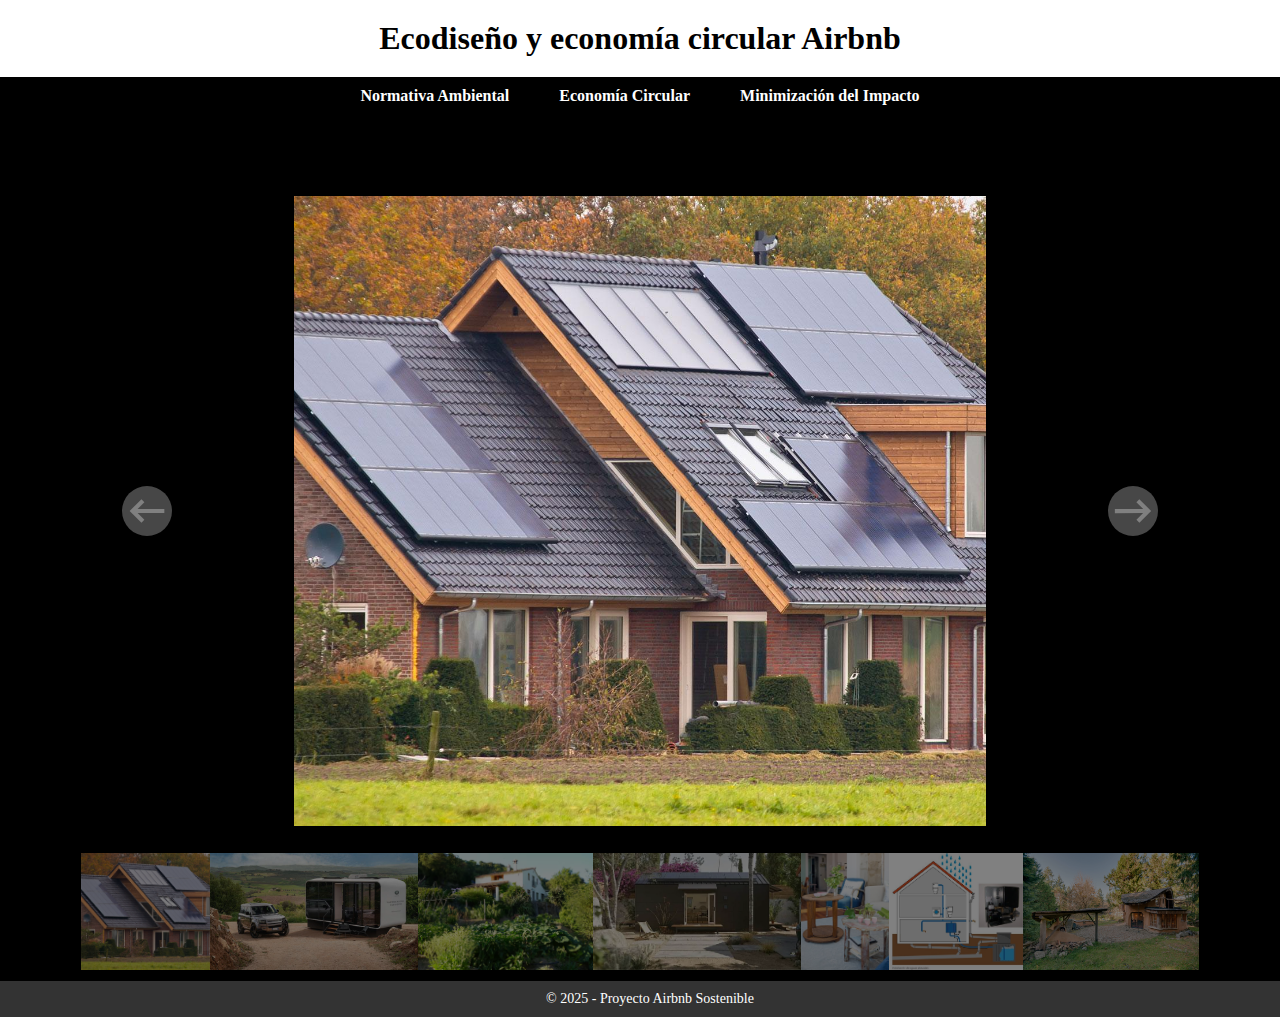
<file: index.html>
<!DOCTYPE html>
<html lang="en">

<head>
    <meta charset="UTF-8">
    <meta name="viewport" content="width=device-width, initial-scale=1.0">
    <title>Document</title>
    <link rel="stylesheet" href="style/style.css">
    <link rel="icon" href="img/bnb_billboard_01-2000x1125.jpg">
</head>

<body>
    <header>
        <h1>Ecodiseño y economía circular Airbnb</h1>
        <nav>
            <ul>
                <li><a href="normativa.html">Normativa Ambiental</a></li>
                <li><a href="economia-circular.html">Economía Circular</a></li>
                <li><a href="impacto.html">Minimización del Impacto</a></li>
            </ul>
        </nav>
    </header>

    </header>
    <main>
        <div class="gallery">
            <a class="iconleft" href="index7.html">
                <svg class="left" width="" height="100" viewBox="0 0 24 24" fill="none"
                    xmlns="http://www.w3.org/2000/svg">
                    <path
                        d="M20.3284 11.0001V13.0001L7.50011 13.0001L10.7426 16.2426L9.32842 17.6568L3.67157 12L9.32842 6.34314L10.7426 7.75735L7.49988 11.0001L20.3284 11.0001Z"
                        fill="currentColor" />
                </svg>
            </a>

            <div class="foto">
                <img src="img/paneles solares.jpg" alt="paneles solares">
            </div>
            <a class="iconright" href="index2.html">
                <svg width="" height="100" viewBox="0 0 24 24" fill="none" xmlns="http://www.w3.org/2000/svg">
                    <path
                        d="M15.0378 6.34317L13.6269 7.76069L16.8972 11.0157L3.29211 11.0293L3.29413 13.0293L16.8619 13.0157L13.6467 16.2459L15.0643 17.6568L20.7079 11.9868L15.0378 6.34317Z"
                        fill="currentColor" />
                </svg>
            </a>
        </div>

        <div class="carrusel">
            <div class="card">
                <a href="index.html">
                    <img src="img/paneles solares.jpg" alt="casas con paneles solares">
                </a>
            </div>
            <div class="card">
                <a href="index2.html">
                    <img src="img/casa transporte.jpg" alt="casas con transporte">
                </a>
            </div>
            <div class="card">
                <a href="index3.html">
                    <img src="img/casas huerto.jpg" alt="casas con huertos">
                </a>
            </div>
            <div class="card">
                <a href="index4.html">
                    <img src="img/casas modulares.jpg" alt="casas modulares">
                </a>
            </div>
            <div class="card">
                <a href="index5.html">
                    <img src="img/muebles reciclados.jpg" alt="casas con muebles reciclados">
                </a>
            </div>
            <div class="card">
                <a href="index6.html">
                    <img src="img/recoleccion agua.jpg" alt="casas con recoleccion de agua">
                </a>
            </div>
            <div class="card">
                <a href="index7.html">
                    <img src="img/casas sostenibles.jpg" alt="casas sostenibles">
                </a>
            </div>
        </div>
    </main>
    <footer>
        <p>&copy; 2025 - Proyecto Airbnb Sostenible</p>
    </footer>
</body>

</html>
</file>
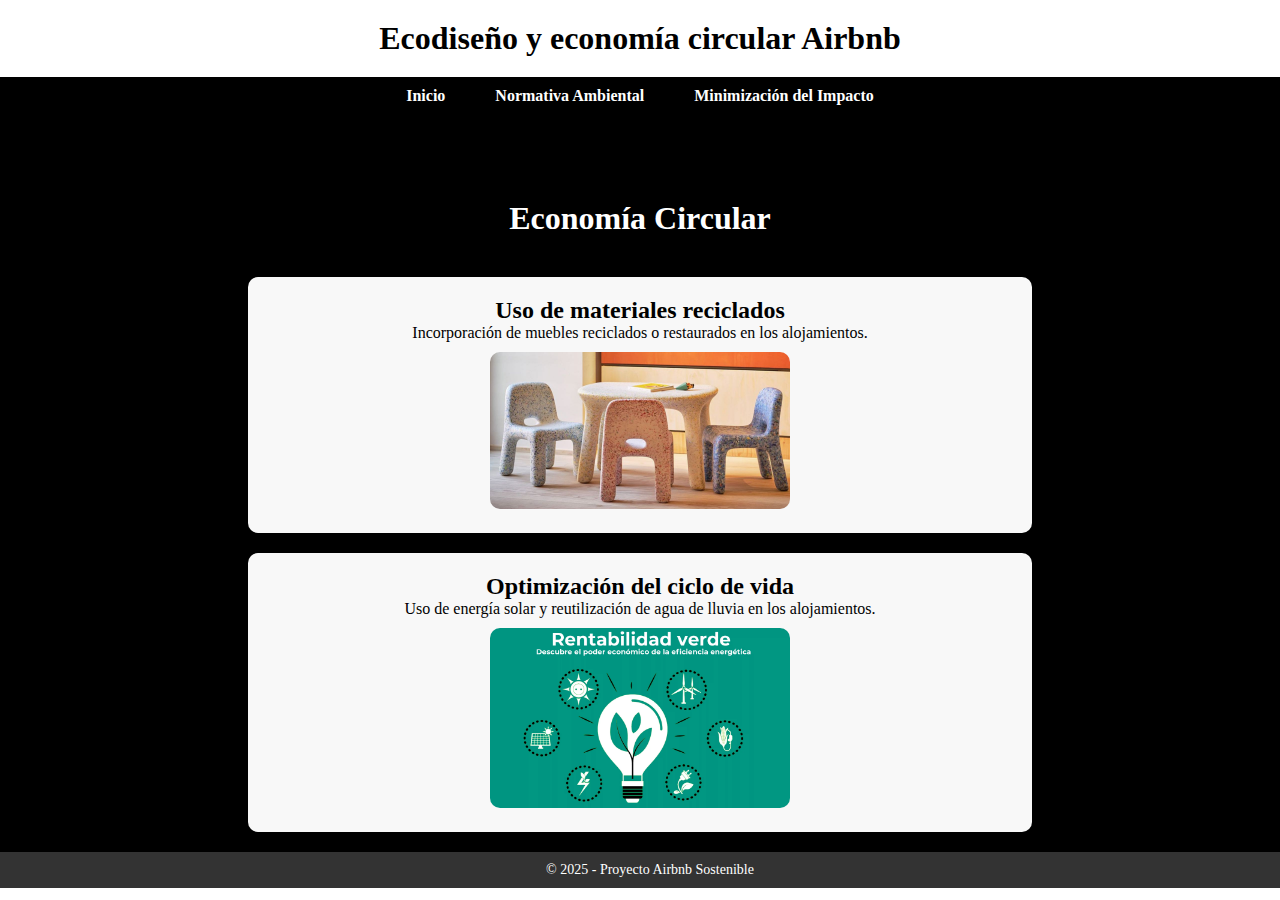
<file: economia-circular.html>
<!DOCTYPE html>
<html lang="es">
<head>
    <meta charset="UTF-8">
    <meta name="viewport" content="width=device-width, initial-scale=1.0">
    <title>Minimización del Impacto Ambiental</title>
    <link rel="stylesheet" href="style/style.css">
    <link rel="icon" href="img/bnb_billboard_01-2000x1125.jpg">
</head>
<body>
    <header>
        <h1>Ecodiseño y economía circular Airbnb</h1>
        <nav>
            <ul>
                <li><a href="index.html">Inicio</a></li>
                <li><a href="normativa.html">Normativa Ambiental</a></li>
                <li><a href="impacto.html">Minimización del Impacto</a></li>
            </ul>
        </nav>
    </header>
    
    <main>
        <h1>Economía Circular</h1>
        <div class="container">
            <div class="box">
                <h2>Uso de materiales reciclados</h2>
                <p>Incorporación de muebles reciclados o restaurados en los alojamientos.</p>
                <img src="img/muebles-reciclados.jpg" alt="Reutilización de muebles">
            </div>
        
            <div class="box">
                <h2>Optimización del ciclo de vida</h2>
                <p>Uso de energía solar y reutilización de agua de lluvia en los alojamientos.</p>
                <img src="img/ciclo de vida.jpg" alt="Renovación sostenible">
            </div>
        </div>
        
    </main>

    <footer>
        <p>&copy; 2025 - Proyecto Airbnb Sostenible</p>
    </footer>
</body>
</html>
</file>
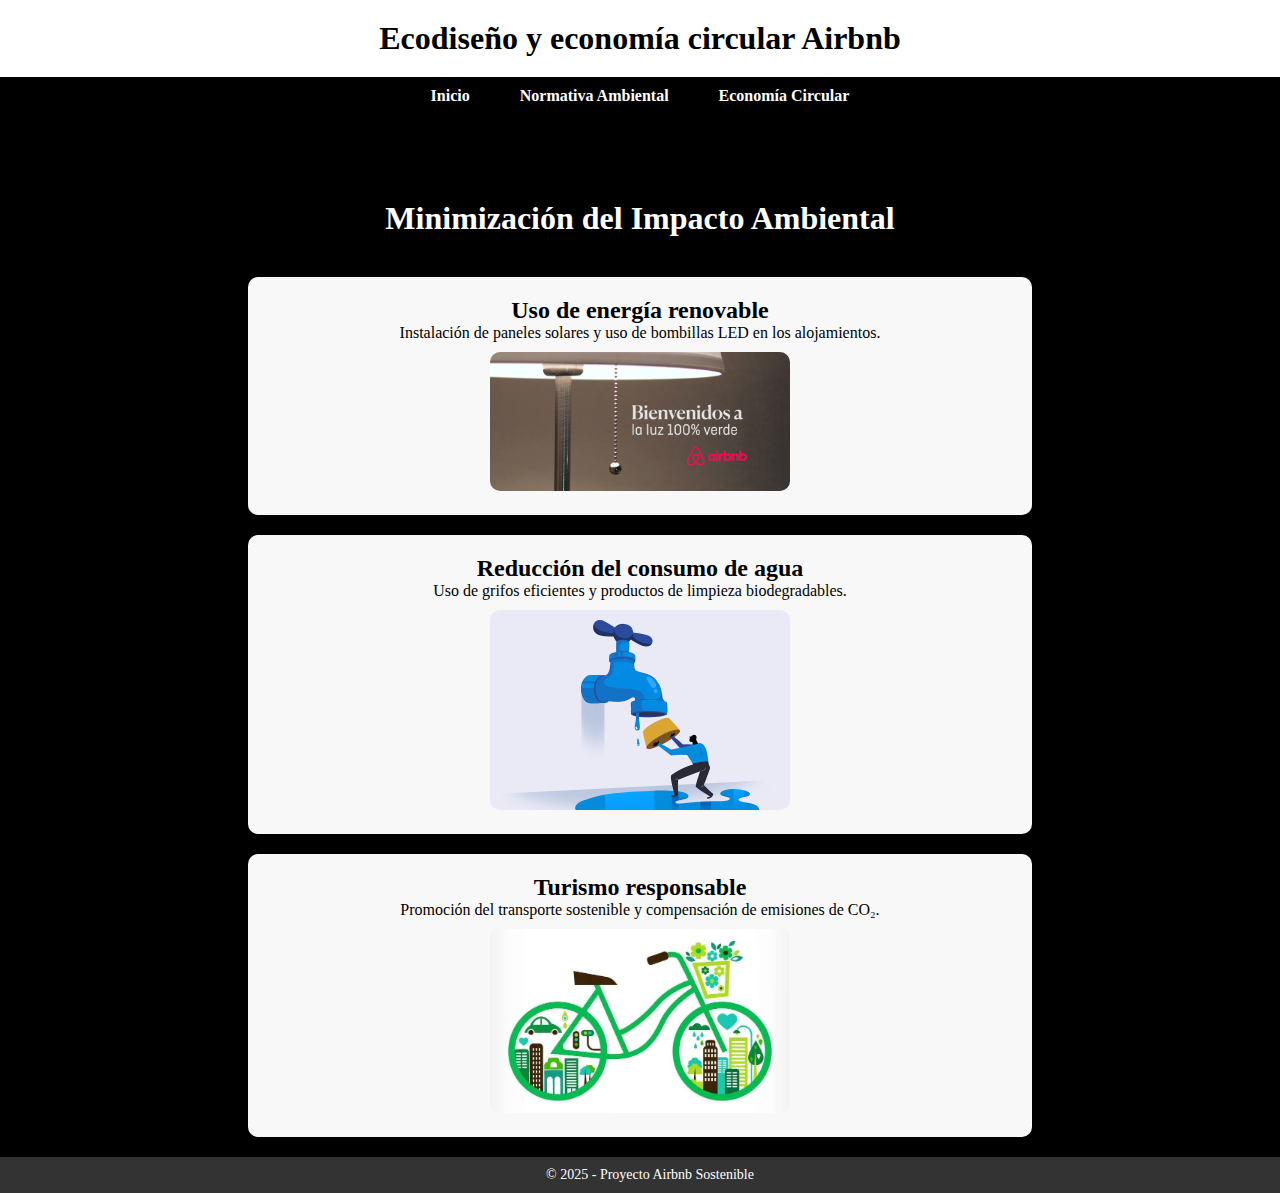
<file: impacto.html>
<!DOCTYPE html>
<html lang="es">
<head>
    <meta charset="UTF-8">
    <meta name="viewport" content="width=device-width, initial-scale=1.0">
    <title>Minimización del Impacto Ambiental</title>
    <link rel="stylesheet" href="style/style.css">
    <link rel="icon" href="img/bnb_billboard_01-2000x1125.jpg">
</head>
<body>
    <header>
        <h1>Ecodiseño y economía circular Airbnb</h1>
        <nav>
            <ul>
                <li><a href="index.html">Inicio</a></li>
                <li><a href="normativa.html">Normativa Ambiental</a></li>
                <li><a href="economia-circular.html">Economía Circular</a></li>
            </ul>
        </nav>
    </header>
    
    <main>
        <h1>Minimización del Impacto Ambiental</h1>
        <div class="container">
            <div class="box">
                <h2>Uso de energía renovable</h2>
                <p>Instalación de paneles solares y uso de bombillas LED en los alojamientos.</p>
                <img src="img/luces.jpg" alt="Luces LED en alojamientos">
            </div>
        
            <div class="box">
                <h2>Reducción del consumo de agua</h2>
                <p>Uso de grifos eficientes y productos de limpieza biodegradables.</p>
                <img src="img/consumo_agua.jpg" alt="Grifos">
            </div>
        
            <div class="box">
                <h2>Turismo responsable</h2>
                <p>Promoción del transporte sostenible y compensación de emisiones de CO₂.</p>
                <img src="img/movilidad.jpg" alt="Turismo sostenible">
            </div>
        </div>
    </main>

    <footer>
        <p>&copy; 2025 - Proyecto Airbnb Sostenible</p>
    </footer>
</body>
</html>
</file>
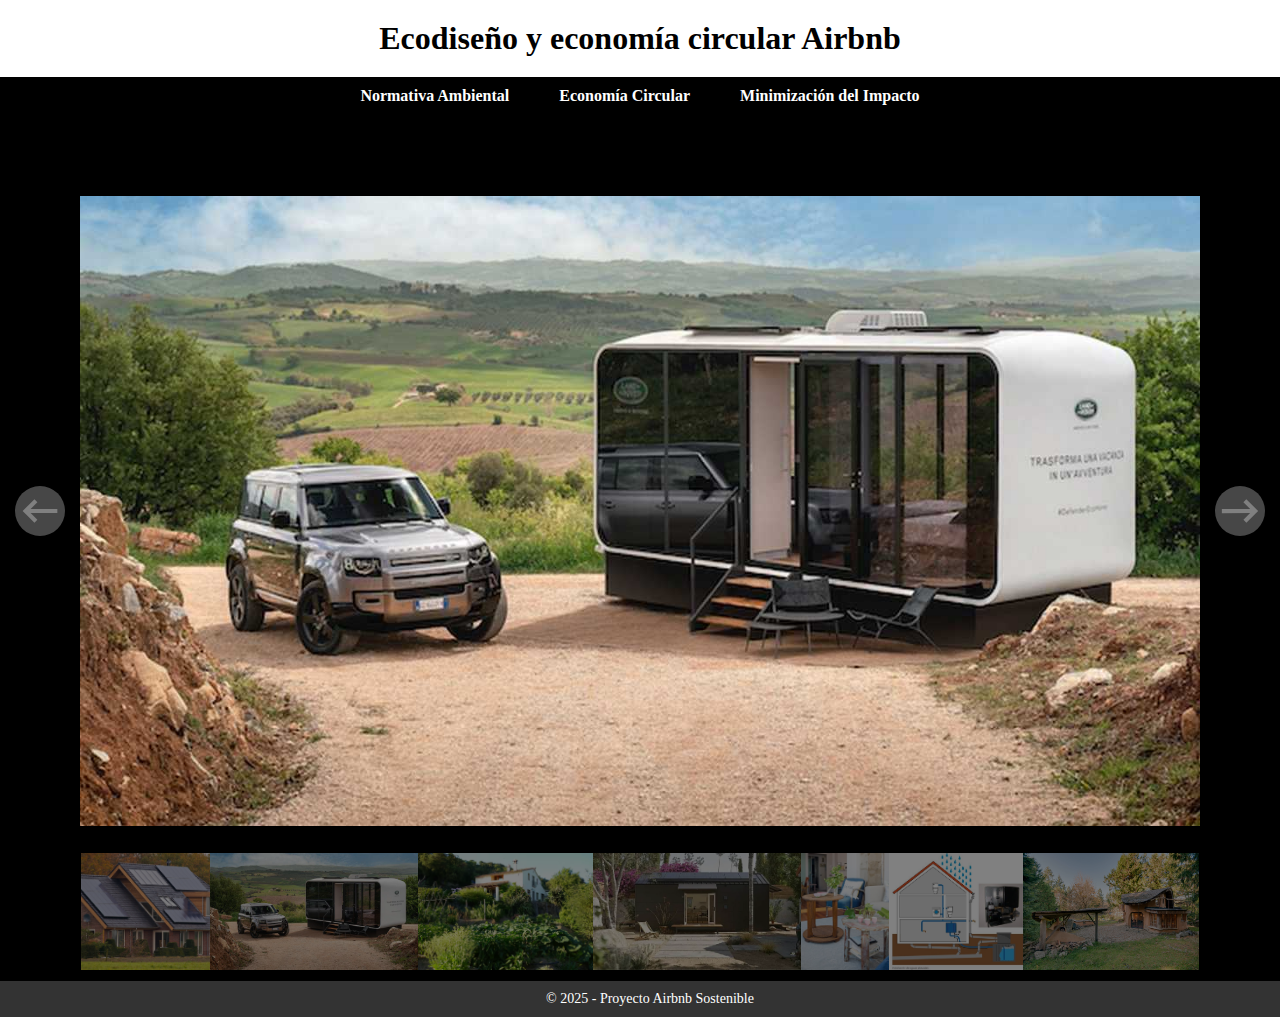
<file: index2.html>
<!DOCTYPE html>
<html lang="en">
<head>
    <meta charset="UTF-8">
    <meta name="viewport" content="width=device-width, initial-scale=1.0">
    <title>Document</title>
    <link rel="stylesheet" href="style/style.css">
    <link rel="icon" href="img/bnb_billboard_01-2000x1125.jpg">
</head>
<body>
    <header>
        <h1>Ecodiseño y economía circular Airbnb</h1>
        <nav>
            <ul>
                <li><a href="normativa.html">Normativa Ambiental</a></li>
                <li><a href="economia-circular.html">Economía Circular</a></li>
                <li><a href="impacto.html">Minimización del Impacto</a></li>
            </ul>
        </nav>
        </header>
        
    </header>
    <main>
        <div class="gallery">
             <a class="iconleft" href="index.html">
                <svg class="left" width="" height="100" viewBox="0 0 24 24" fill="none" xmlns="http://www.w3.org/2000/svg"><path d="M20.3284 11.0001V13.0001L7.50011 13.0001L10.7426 16.2426L9.32842 17.6568L3.67157 12L9.32842 6.34314L10.7426 7.75735L7.49988 11.0001L20.3284 11.0001Z" fill="currentColor"/></svg>
             </a>

            <div class="foto">
                <img src="img/casa transporte.jpg" alt="casas con paneles solares">
            </div>
            <a class="iconright" href="index3.html">
                <svg width=""height="100"viewBox="0 0 24 24"fill="none"xmlns="http://www.w3.org/2000/svg"><path d="M15.0378 6.34317L13.6269 7.76069L16.8972 11.0157L3.29211 11.0293L3.29413 13.0293L16.8619 13.0157L13.6467 16.2459L15.0643 17.6568L20.7079 11.9868L15.0378 6.34317Z" fill="currentColor"/></svg>
            </a>
        </div>

        <div class="carrusel">
               <div class="card">
                <a href="index.html">
                    <img src="img/paneles solares.jpg" alt="casas con paneles solares">
               </a>
               </div>
               <div class="card">
                <a href="index2.html">
                    <img src="img/casa transporte.jpg" alt="casas con transporte">
               </a>
               </div>
               <div class="card">
                <a href="index3.html">
                    <img src="img/casas huerto.jpg" alt="casas con huertos">
               </a>
               </div>
               <div class="card">
                <a href="index4.html">
                    <img src="img/casas modulares.jpg" alt="casas modulares">
               </a>
               </div>
               <div class="card">
                <a href="index5.html">
                    <img src="img/muebles reciclados.jpg" alt="casas con muebles reciclados">
               </a>
               </div>
               <div class="card">
                <a href="index6.html">
                    <img src="img/recoleccion agua.jpg" alt="casas con recoleccion de agua">
               </a>
               </div>
               <div class="card">
                <a href="index7.html">
                    <img src="img/casas sostenibles.jpg" alt="casas sostenibles">
               </a>
               </div>
        </div>
    </main>
    <footer>
        <p>&copy; 2025 - Proyecto Airbnb Sostenible</p>
    </footer>
</body>
</html>
</file>
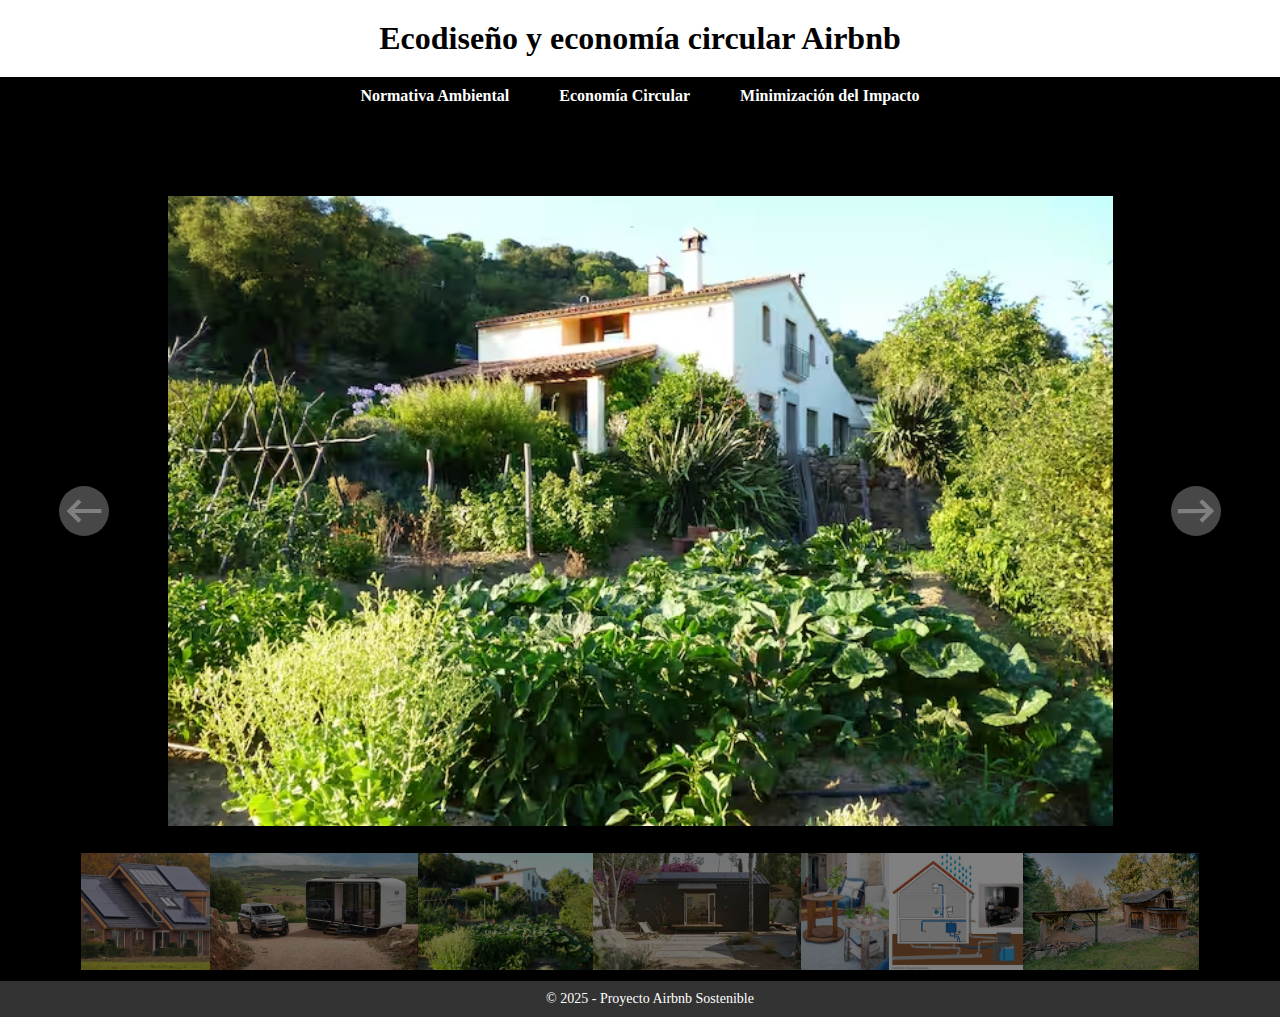
<file: index3.html>
<!DOCTYPE html>
<html lang="en">

<head>
    <meta charset="UTF-8">
    <meta name="viewport" content="width=device-width, initial-scale=1.0">
    <title>Document</title>
    <link rel="stylesheet" href="style/style.css">
    <link rel="icon" href="img/bnb_billboard_01-2000x1125.jpg">
</head>

<body>
    <header>
        <h1>Ecodiseño y economía circular Airbnb</h1>
        <nav>
            <ul>
                <li><a href="normativa.html">Normativa Ambiental</a></li>
                <li><a href="economia-circular.html">Economía Circular</a></li>
                <li><a href="impacto.html">Minimización del Impacto</a></li>
            </ul>
        </nav>
    </header>

    </header>
    <main>
        <div class="gallery">
            <a class="iconleft" href="index2.html">
                <svg class="left" width="" height="100" viewBox="0 0 24 24" fill="none"
                    xmlns="http://www.w3.org/2000/svg">
                    <path
                        d="M20.3284 11.0001V13.0001L7.50011 13.0001L10.7426 16.2426L9.32842 17.6568L3.67157 12L9.32842 6.34314L10.7426 7.75735L7.49988 11.0001L20.3284 11.0001Z"
                        fill="currentColor" />
                </svg>
            </a>

            <div class="foto">
                <img src="img/casas huerto.jpg" alt="casas con huertos">
            </div>
            <a class="iconright" href="index4.html">
                <svg width="" height="100" viewBox="0 0 24 24" fill="none" xmlns="http://www.w3.org/2000/svg">
                    <path
                        d="M15.0378 6.34317L13.6269 7.76069L16.8972 11.0157L3.29211 11.0293L3.29413 13.0293L16.8619 13.0157L13.6467 16.2459L15.0643 17.6568L20.7079 11.9868L15.0378 6.34317Z"
                        fill="currentColor" />
                </svg>
            </a>
        </div>

        <div class="carrusel">
            <div class="card">
                <a href="index.html">
                    <img src="img/paneles solares.jpg" alt="casas con paneles solares">
                </a>
            </div>
            <div class="card">
                <a href="index2.html">
                    <img src="img/casa transporte.jpg" alt="casas con transporte">
                </a>
            </div>
            <div class="card">
                <a href="index3.html">
                    <img src="img/casas huerto.jpg" alt="casas con huertos">
                </a>
            </div>
            <div class="card">
                <a href="index4.html">
                    <img src="img/casas modulares.jpg" alt="casas modulares">
                </a>
            </div>
            <div class="card">
                <a href="index5.html">
                    <img src="img/muebles reciclados.jpg" alt="casas con muebles reciclados">
                </a>
            </div>
            <div class="card">
                <a href="index6.html">
                    <img src="img/recoleccion agua.jpg" alt="casas con recoleccion de agua">
                </a>
            </div>
            <div class="card">
                <a href="index7.html">
                    <img src="img/casas sostenibles.jpg" alt="casas sostenibles">
                </a>
            </div>
        </div>
    </main>
    <footer>
        <p>&copy; 2025 - Proyecto Airbnb Sostenible</p>
    </footer>
</body>

</html>
</file>
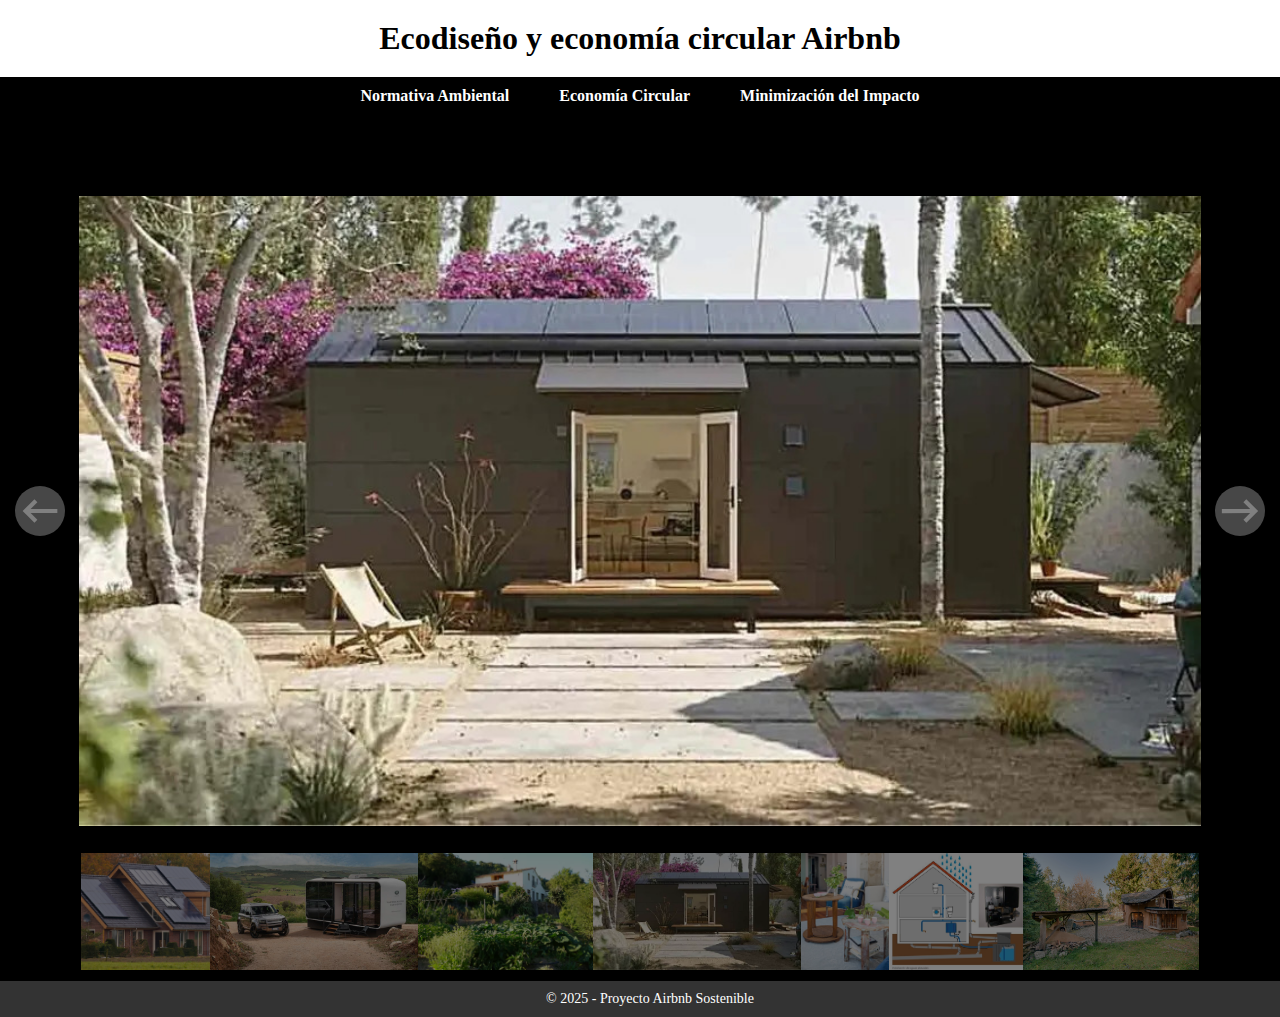
<file: index4.html>
<!DOCTYPE html>
<html lang="en">

<head>
    <meta charset="UTF-8">
    <meta name="viewport" content="width=device-width, initial-scale=1.0">
    <title>Document</title>
    <link rel="stylesheet" href="style/style.css">
    <link rel="icon" href="img/bnb_billboard_01-2000x1125.jpg">
</head>

<body>
    <header>
        <h1>Ecodiseño y economía circular Airbnb</h1>
        <nav>
            <ul>
                <li><a href="normativa.html">Normativa Ambiental</a></li>
                <li><a href="economia-circular.html">Economía Circular</a></li>
                <li><a href="impacto.html">Minimización del Impacto</a></li>
            </ul>
        </nav>
    </header>

    </header>
    <main>
        <div class="gallery">
            <a class="iconleft" href="index3.html">
                <svg class="left" width="" height="100" viewBox="0 0 24 24" fill="none"
                    xmlns="http://www.w3.org/2000/svg">
                    <path
                        d="M20.3284 11.0001V13.0001L7.50011 13.0001L10.7426 16.2426L9.32842 17.6568L3.67157 12L9.32842 6.34314L10.7426 7.75735L7.49988 11.0001L20.3284 11.0001Z"
                        fill="currentColor" />
                </svg>
            </a>

            <div class="foto">
                <img src="img/casas modulares.jpg" alt="casas modulares">
            </div>
            <a class="iconright" href="index5.html">
                <svg width="" height="100" viewBox="0 0 24 24" fill="none" xmlns="http://www.w3.org/2000/svg">
                    <path
                        d="M15.0378 6.34317L13.6269 7.76069L16.8972 11.0157L3.29211 11.0293L3.29413 13.0293L16.8619 13.0157L13.6467 16.2459L15.0643 17.6568L20.7079 11.9868L15.0378 6.34317Z"
                        fill="currentColor" />
                </svg>
            </a>
        </div>

        <div class="carrusel">
            <div class="card">
                <a href="index.html">
                    <img src="img/paneles solares.jpg" alt="casas con paneles solares">
                </a>
            </div>
            <div class="card">
                <a href="index2.html">
                    <img src="img/casa transporte.jpg" alt="casas con transporte">
                </a>
            </div>
            <div class="card">
                <a href="index3.html">
                    <img src="img/casas huerto.jpg" alt="casas con huertos">
                </a>
            </div>
            <div class="card">
                <a href="index4.html">
                    <img src="img/casas modulares.jpg" alt="casas modulares">
                </a>
            </div>
            <div class="card">
                <a href="index5.html">
                    <img src="img/muebles reciclados.jpg" alt="casas con muebles reciclados">
                </a>
            </div>
            <div class="card">
                <a href="index6.html">
                    <img src="img/recoleccion agua.jpg" alt="casas con recoleccion de agua">
                </a>
            </div>
            <div class="card">
                <a href="index7.html">
                    <img src="img/casas sostenibles.jpg" alt="casas sostenibles">
                </a>
            </div>
        </div>
    </main>
    <footer>
        <p>&copy; 2025 - Proyecto Airbnb Sostenible</p>
    </footer>
</body>

</html>
</file>
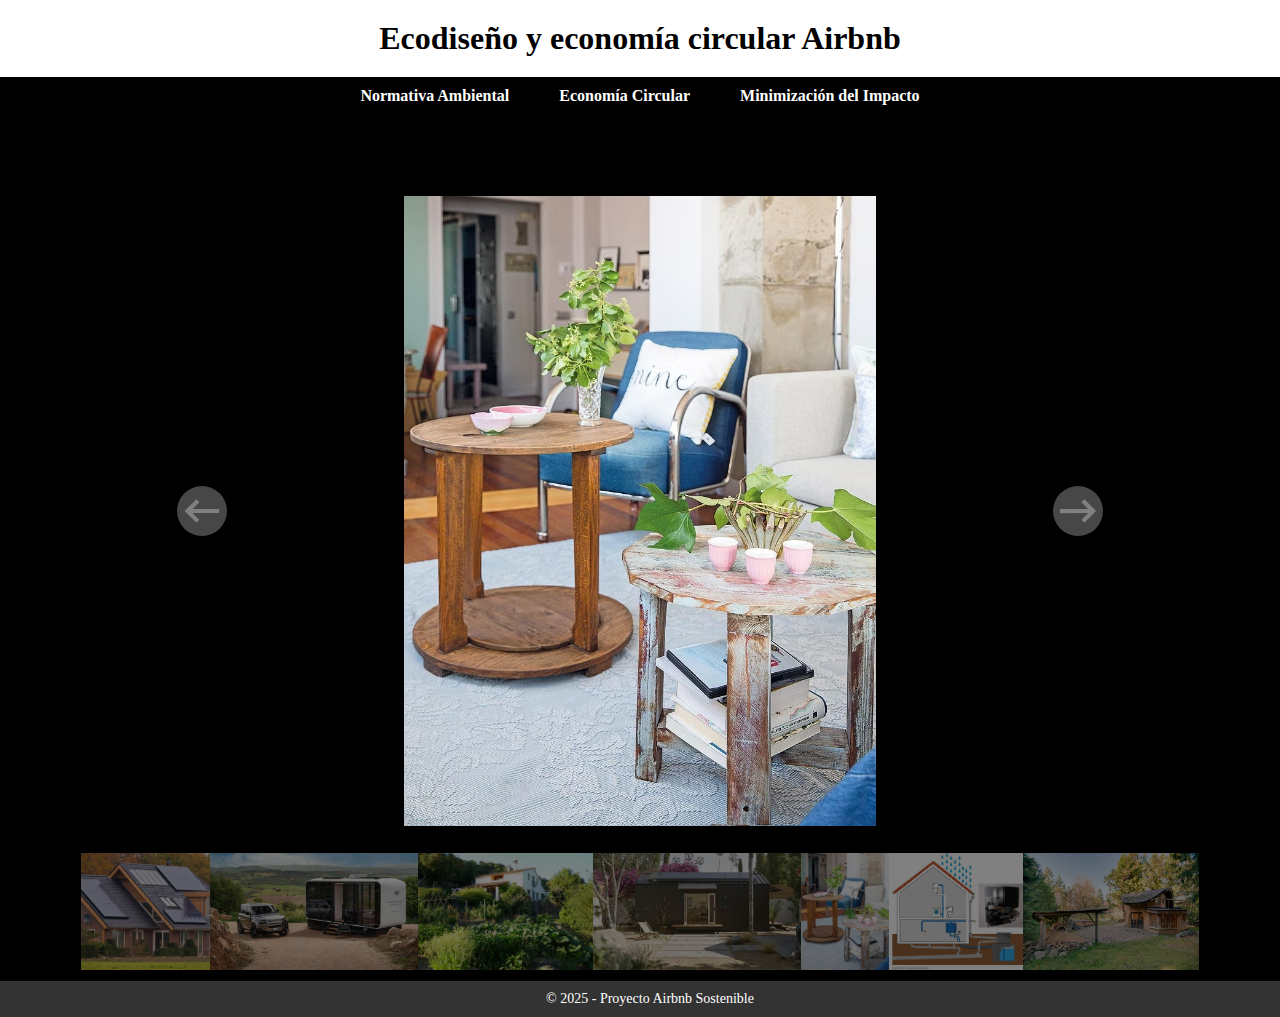
<file: index5.html>
<!DOCTYPE html>
<html lang="en">

<head>
    <meta charset="UTF-8">
    <meta name="viewport" content="width=device-width, initial-scale=1.0">
    <title>Document</title>
    <link rel="stylesheet" href="style/style.css">
    <link rel="icon" href="img/bnb_billboard_01-2000x1125.jpg">
</head>

<body>
    <header>
        <h1>Ecodiseño y economía circular Airbnb</h1>
        <nav>
            <ul>
                <li><a href="normativa.html">Normativa Ambiental</a></li>
                <li><a href="economia-circular.html">Economía Circular</a></li>
                <li><a href="impacto.html">Minimización del Impacto</a></li>
            </ul>
        </nav>
    </header>

    </header>
    <main>
        <div class="gallery">
            <a class="iconleft" href="index4.html">
                <svg class="left" width="" height="100" viewBox="0 0 24 24" fill="none"
                    xmlns="http://www.w3.org/2000/svg">
                    <path
                        d="M20.3284 11.0001V13.0001L7.50011 13.0001L10.7426 16.2426L9.32842 17.6568L3.67157 12L9.32842 6.34314L10.7426 7.75735L7.49988 11.0001L20.3284 11.0001Z"
                        fill="currentColor" />
                </svg>
            </a>

            <div class="foto">
                <img src="img/muebles reciclados.jpg" alt="casas con muebles reciclados">
            </div>
            <a class="iconright" href="index6.html">
                <svg width="" height="100" viewBox="0 0 24 24" fill="none" xmlns="http://www.w3.org/2000/svg">
                    <path
                        d="M15.0378 6.34317L13.6269 7.76069L16.8972 11.0157L3.29211 11.0293L3.29413 13.0293L16.8619 13.0157L13.6467 16.2459L15.0643 17.6568L20.7079 11.9868L15.0378 6.34317Z"
                        fill="currentColor" />
                </svg>
            </a>
        </div>

        <div class="carrusel">
            <div class="card">
                <a href="index.html">
                    <img src="img/paneles solares.jpg" alt="casas con paneles solares">
                </a>
            </div>
            <div class="card">
                <a href="index2.html">
                    <img src="img/casa transporte.jpg" alt="casas con transporte">
                </a>
            </div>
            <div class="card">
                <a href="index3.html">
                    <img src="img/casas huerto.jpg" alt="casas con huertos">
                </a>
            </div>
            <div class="card">
                <a href="index4.html">
                    <img src="img/casas modulares.jpg" alt="casas modulares">
                </a>
            </div>
            <div class="card">
                <a href="index5.html">
                    <img src="img/muebles reciclados.jpg" alt="casas con muebles reciclados">
                </a>
            </div>
            <div class="card">
                <a href="index6.html">
                    <img src="img/recoleccion agua.jpg" alt="casas con recoleccion de agua">
                </a>
            </div>
            <div class="card">
                <a href="index7.html">
                    <img src="img/casas sostenibles.jpg" alt="casas sostenibles">
                </a>
            </div>
        </div>
    </main>
    <footer>
        <p>&copy; 2025 - Proyecto Airbnb Sostenible</p>
    </footer>
</body>

</html>
</file>
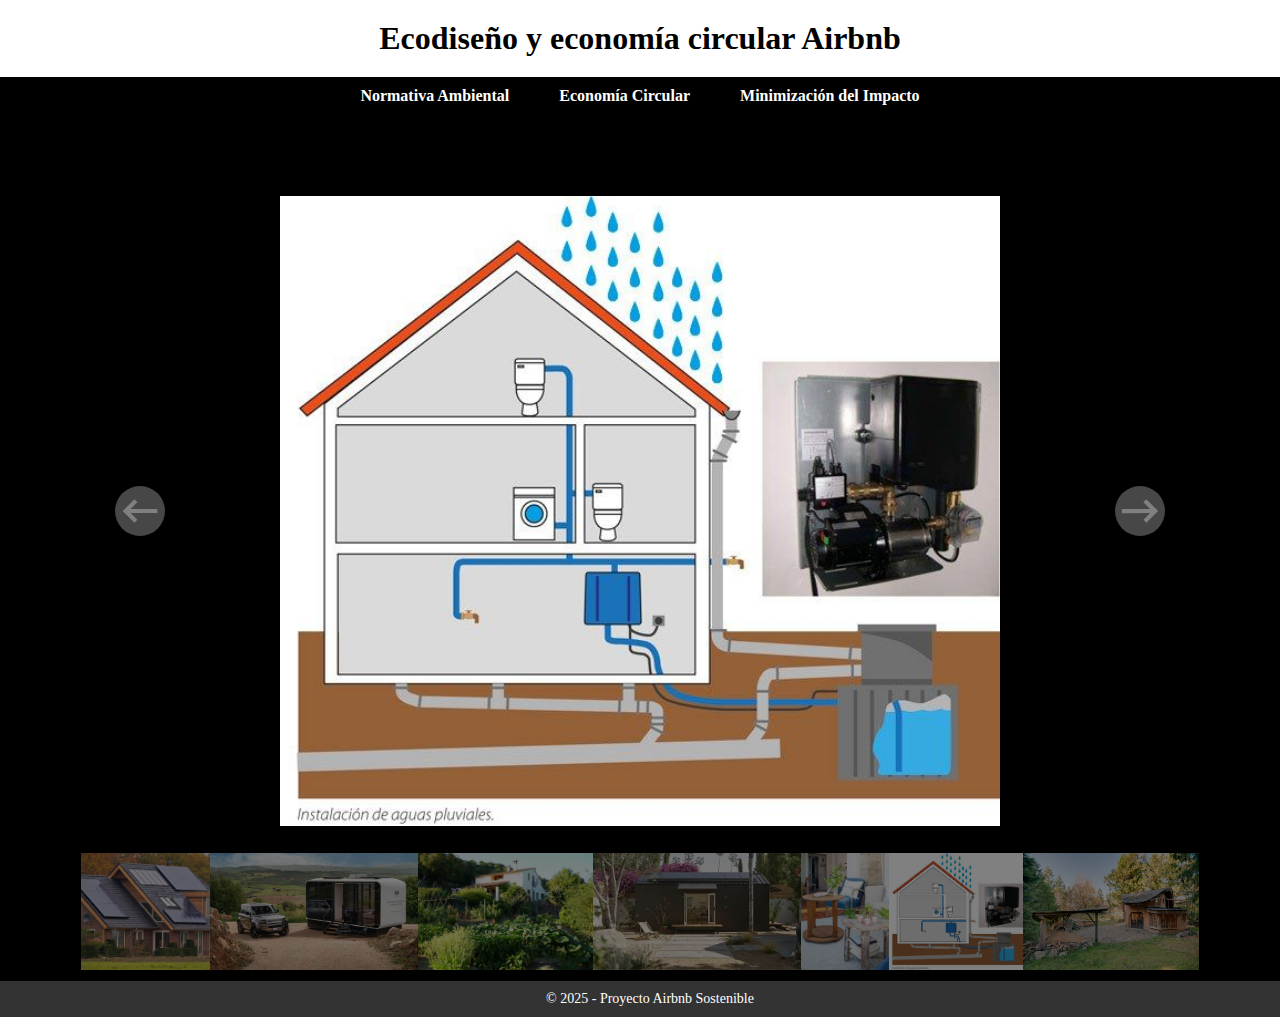
<file: index6.html>
<!DOCTYPE html>
<html lang="en">

<head>
    <meta charset="UTF-8">
    <meta name="viewport" content="width=device-width, initial-scale=1.0">
    <title>Document</title>
    <link rel="stylesheet" href="style/style.css">
    <link rel="icon" href="img/bnb_billboard_01-2000x1125.jpg">
</head>

<body>
    <header>
        <h1>Ecodiseño y economía circular Airbnb</h1>
        <nav>
            <ul>
                <li><a href="normativa.html">Normativa Ambiental</a></li>
                <li><a href="economia-circular.html">Economía Circular</a></li>
                <li><a href="impacto.html">Minimización del Impacto</a></li>
            </ul>
        </nav>
    </header>

    </header>
    <main>
        <div class="gallery">
            <a class="iconleft" href="index5.html">
                <svg class="left" width="" height="100" viewBox="0 0 24 24" fill="none"
                    xmlns="http://www.w3.org/2000/svg">
                    <path
                        d="M20.3284 11.0001V13.0001L7.50011 13.0001L10.7426 16.2426L9.32842 17.6568L3.67157 12L9.32842 6.34314L10.7426 7.75735L7.49988 11.0001L20.3284 11.0001Z"
                        fill="currentColor" />
                </svg>
            </a>

            <div class="foto">
                <img src="img/recoleccion agua.jpg" alt="casas con recoleccion de agua">
            </div>
            <a class="iconright" href="index7.html">
                <svg width="" height="100" viewBox="0 0 24 24" fill="none" xmlns="http://www.w3.org/2000/svg">
                    <path
                        d="M15.0378 6.34317L13.6269 7.76069L16.8972 11.0157L3.29211 11.0293L3.29413 13.0293L16.8619 13.0157L13.6467 16.2459L15.0643 17.6568L20.7079 11.9868L15.0378 6.34317Z"
                        fill="currentColor" />
                </svg>
            </a>
        </div>

        <div class="carrusel">
            <div class="card">
                <a href="index.html">
                    <img src="img/paneles solares.jpg" alt="casas con paneles solares">
                </a>
            </div>
            <div class="card">
                <a href="index2.html">
                    <img src="img/casa transporte.jpg" alt="casas con transporte">
                </a>
            </div>
            <div class="card">
                <a href="index3.html">
                    <img src="img/casas huerto.jpg" alt="casas con huertos">
                </a>
            </div>
            <div class="card">
                <a href="index4.html">
                    <img src="img/casas modulares.jpg" alt="casas modulares">
                </a>
            </div>
            <div class="card">
                <a href="index5.html">
                    <img src="img/muebles reciclados.jpg" alt="casas con muebles reciclados">
                </a>
            </div>
            <div class="card">
                <a href="index6.html">
                    <img src="img/recoleccion agua.jpg" alt="casas con recoleccion de agua">
                </a>
            </div>
            <div class="card">
                <a href="index7.html">
                    <img src="img/casas sostenibles.jpg" alt="casas sostenibles">
                </a>
            </div>
        </div>
    </main>
    <footer>
        <p>&copy; 2025 - Proyecto Airbnb Sostenible</p>
    </footer>
</body>

</html>
</file>
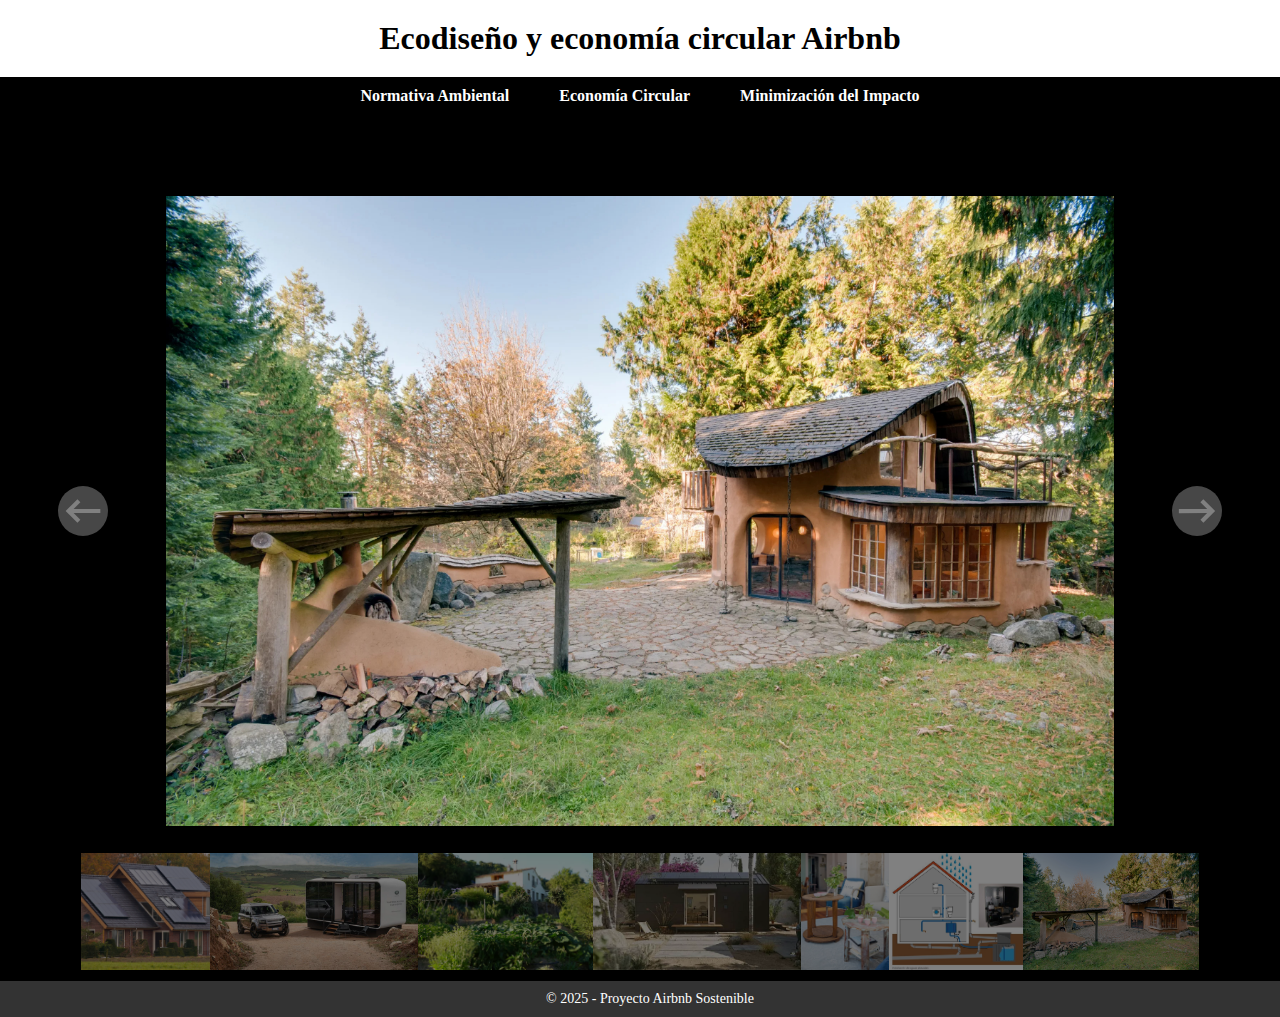
<file: index7.html>
<!DOCTYPE html>
<html lang="en">

<head>
    <meta charset="UTF-8">
    <meta name="viewport" content="width=device-width, initial-scale=1.0">
    <title>Document</title>
    <link rel="stylesheet" href="style/style.css">
    <link rel="icon" href="img/bnb_billboard_01-2000x1125.jpg">
</head>

<body>
    <header>
        <h1>Ecodiseño y economía circular Airbnb</h1>
        <nav>
            <ul>
                <li><a href="normativa.html">Normativa Ambiental</a></li>
                <li><a href="economia-circular.html">Economía Circular</a></li>
                <li><a href="impacto.html">Minimización del Impacto</a></li>
            </ul>
        </nav>
    </header>

    </header>
    <main>
        <div class="gallery">
            <a class="iconleft" href="index6.html">
                <svg class="left" width="" height="100" viewBox="0 0 24 24" fill="none"
                    xmlns="http://www.w3.org/2000/svg">
                    <path
                        d="M20.3284 11.0001V13.0001L7.50011 13.0001L10.7426 16.2426L9.32842 17.6568L3.67157 12L9.32842 6.34314L10.7426 7.75735L7.49988 11.0001L20.3284 11.0001Z"
                        fill="currentColor" />
                </svg>
            </a>

            <div class="foto">
                <img src="img/casas sostenibles.jpg" alt="casas sostenibles">
            </div>
            <a class="iconright" href="index.html">
                <svg width="" height="100" viewBox="0 0 24 24" fill="none" xmlns="http://www.w3.org/2000/svg">
                    <path
                        d="M15.0378 6.34317L13.6269 7.76069L16.8972 11.0157L3.29211 11.0293L3.29413 13.0293L16.8619 13.0157L13.6467 16.2459L15.0643 17.6568L20.7079 11.9868L15.0378 6.34317Z"
                        fill="currentColor" />
                </svg>
            </a>
        </div>

        <div class="carrusel">
            <div class="card">
                <a href="index.html">
                    <img src="img/paneles solares.jpg" alt="casas con paneles solares">
                </a>
            </div>
            <div class="card">
                <a href="index2.html">
                    <img src="img/casa transporte.jpg" alt="casas con transporte">
                </a>
            </div>
            <div class="card">
                <a href="index3.html">
                    <img src="img/casas huerto.jpg" alt="casas con huertos">
                </a>
            </div>
            <div class="card">
                <a href="index4.html">
                    <img src="img/casas modulares.jpg" alt="casas modulares">
                </a>
            </div>
            <div class="card">
                <a href="index5.html">
                    <img src="img/muebles reciclados.jpg" alt="casas con muebles reciclados">
                </a>
            </div>
            <div class="card">
                <a href="index6.html">
                    <img src="img/recoleccion agua.jpg" alt="casas con recoleccion de agua">
                </a>
            </div>
            <div class="card">
                <a href="index7.html">
                    <img src="img/casas sostenibles.jpg" alt="casas sostenibles">
                </a>
            </div>
        </div>
    </main>
    <footer>
        <p>&copy; 2025 - Proyecto Airbnb Sostenible</p>
    </footer>
</body>

</html>
</file>
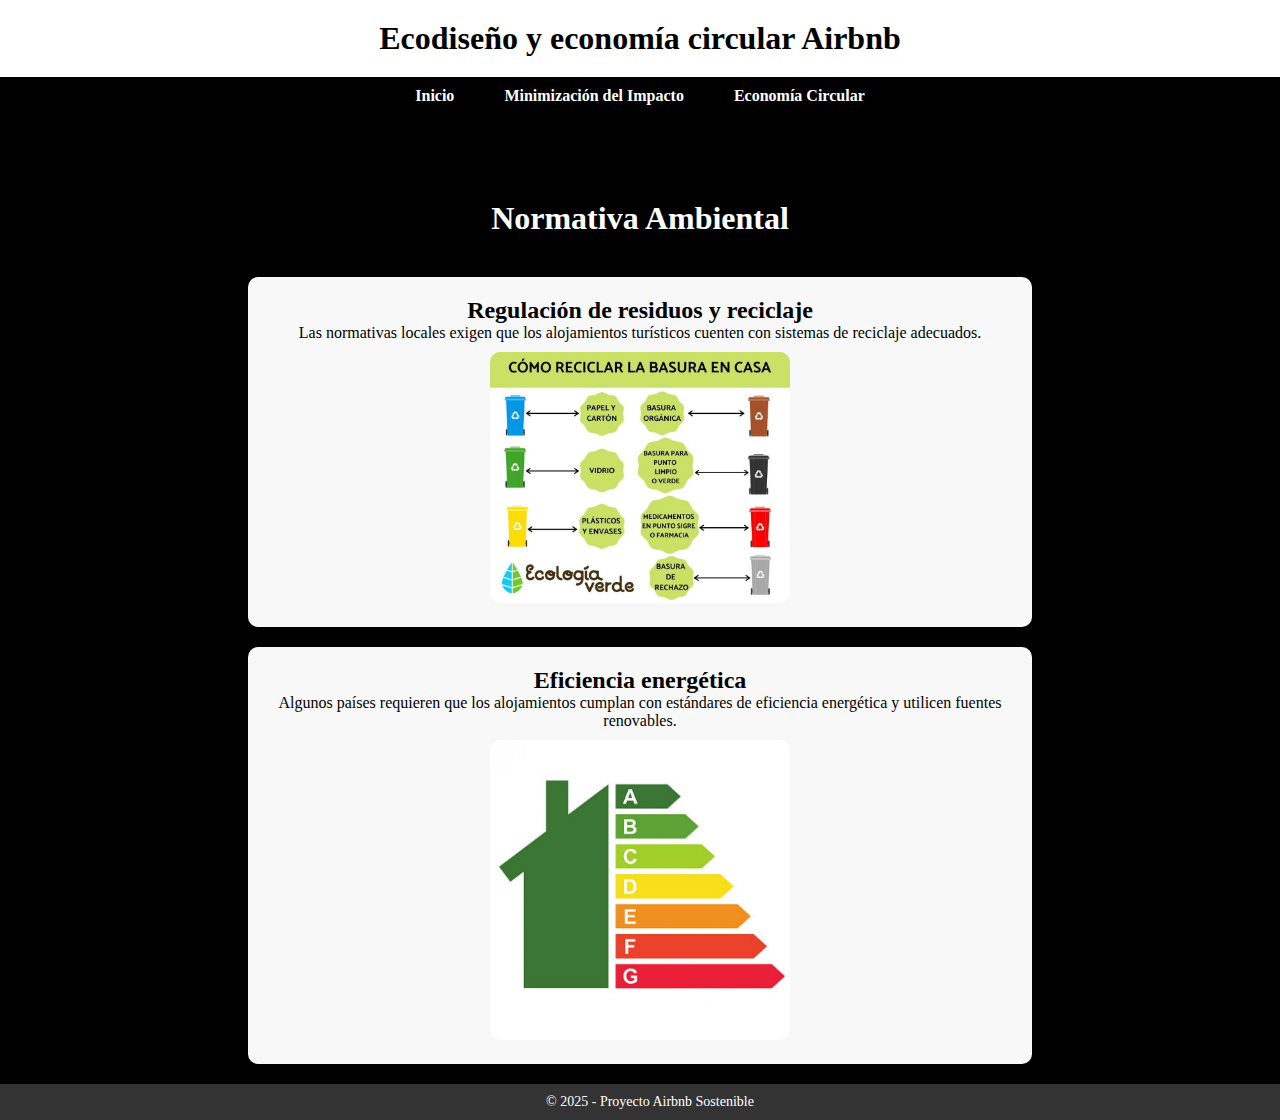
<file: normativa.html>
<!DOCTYPE html>
<html lang="es">
<head>
    <meta charset="UTF-8">
    <meta name="viewport" content="width=device-width, initial-scale=1.0">
    <title>Minimización del Impacto Ambiental</title>
    <link rel="stylesheet" href="style/style.css">
    <link rel="icon" href="img/bnb_billboard_01-2000x1125.jpg">
</head>
<body>
    <header>
        <h1>Ecodiseño y economía circular Airbnb</h1>
        <nav>
            <ul>
                <li><a href="index.html">Inicio</a></li>
                <li><a href="impacto.html">Minimización del Impacto</a></li>
                <li><a href="economia-circular.html">Economía Circular</a></li>
            </ul>
        </nav>
    </header>
    
    <main>
        <h1>Normativa Ambiental</h1>
        <div class="container">
            <div class="box">
                <h2>Regulación de residuos y reciclaje</h2>
                <p>Las normativas locales exigen que los alojamientos turísticos cuenten con sistemas de reciclaje adecuados.</p>
                <img src="img/reciclaje.jpg" alt="Normativa sobre reciclaje">
            </div>

            <div class="box">
                <h2>Eficiencia energética</h2>
                <p>Algunos países requieren que los alojamientos cumplan con estándares de eficiencia energética y utilicen fuentes renovables.</p>
                <img src="img/eficiencia-energetica.jpg" alt="Certificación ecológica">
            </div>
        </div>
    </main>

    <footer>
        <p>&copy; 2025 - Proyecto Airbnb Sostenible</p>
    </footer>
</body>
</html>
</file>
<file: style/style.css>
*{
    margin: 0;
    padding: 0;
}
body{
    width: 100vw;
}
main{
    background-color: black;
    padding-top: 10vh;
}

header h1{
    color: black;
    text-align: center;
    font-size: 2em;
    margin: 20px;
}

h1{
    color: white;
    text-align: center;
    font-size: 2em;
    margin: 20px;
}

header{
    left: 20px;
    background: rgb(255, 255, 255);
    background-clip:text;
    color: transparent;
    width:100vw;
    height: 10vh;
    text-align: left;
    align-content: center;
}

nav ul {
    display: flex;
    justify-content: center;
    gap: 20px;
    list-style: none;
    background-color: black;
    padding: 10px;
}

nav ul li a {
    text-decoration: none;
    color: white;
    font-weight: bold;
    padding: 10px 15px;
    border-radius: 5px;
    transition: background 0.3s ease;
}

nav ul li a:hover {
    background: #ddd;
}


.gallery{
    display: flex;
    justify-items: center;
    justify-content:space-evenly;
    align-items:center ;
    max-width: 100vw;   
    height: 74vh; 
    
}
.foto{
    img{
        height: 70vh;
    }
}


.iconleft, .iconright{
  
    width: 20vw;
    height:70vh;
    align-content: center;
    margin: auto; 
    text-align: center;
 svg{
        background-color: rgba(153, 153, 153, 0.463);
        border-radius: 50%;
       color: grey;
       text-decoration: none;
       width: 50px;
       height: 50px;
       transition: all .9s ease-in-out;

    }
}
.iconleft:hover{
    svg{
        animation: moveleft .5s infinite alternate ;
        color: rgb(255, 255, 255);
        width: 60px;
        height: 60px;
        transition: all .9s ease-in-out;
        text-shadow: 1px 1px 10px white;
    
    }
}
.iconright:hover{
    svg{
        animation: moveright .5s infinite alternate;
        color: rgb(255, 255, 255);
        width: 60px;
        height: 60px;
        transition: all .9s ease-in-out;
    }
}
@keyframes moveleft {
    from{
        transform: translateX(0px)
    }
    to{
        transform: translateX(-20px);
    }
}
@keyframes moveright {
    from{
        transform: translateX(0px)
    }
    to{
        transform: translateX(20px);
    }
}


.carrusel{
    height: 15vh;
    display: flex;
    width: 50vw;
    margin: auto;
    align-items: center;
    justify-content: center;
    flex-wrap:nowrap;
    

}
.card{
    transition: all 1.4s ease-in-out;
    text-align: center;
    img{
        transition: all .9s ease-in-out;
        max-height:13vh;
        
        
    }
}
.card:hover{
    transition: all .9s ease-in-out;
    cursor: pointer;
    img{
        max-height: 15vh;
    }
    z-index: 2;
    box-shadow: 1px 1px 15px 1px rgba(0, 0, 0, 0.494);
  
}
.card:not(:hover){
    opacity: 50%;
    z-index: 1;
}

/* Centrar el contenido */
.container {
    display: flex;
    flex-direction: column;
    align-items: center;
    gap: 20px;
    padding: 20px;
}

/* Estilo de las cajas */
.box {
    width: 60%;
    background-color: #f8f8f8;
    padding: 20px;
    border-radius: 10px;
    box-shadow: 0px 4px 10px rgba(0, 0, 0, 0.1);
    text-align: center;
}

/* Imágenes dentro de las cajas */
.box img {
    width: 100%;
    max-width: 300px;
    border-radius: 10px;
    margin-top: 10px;
}

/* Estilos para el footer */
footer {
    text-align: center;
    padding: 10px;
    background-color: #333;
    color: #fff; 
    width: 100%;
    font-size: 14px;
}
</file>
